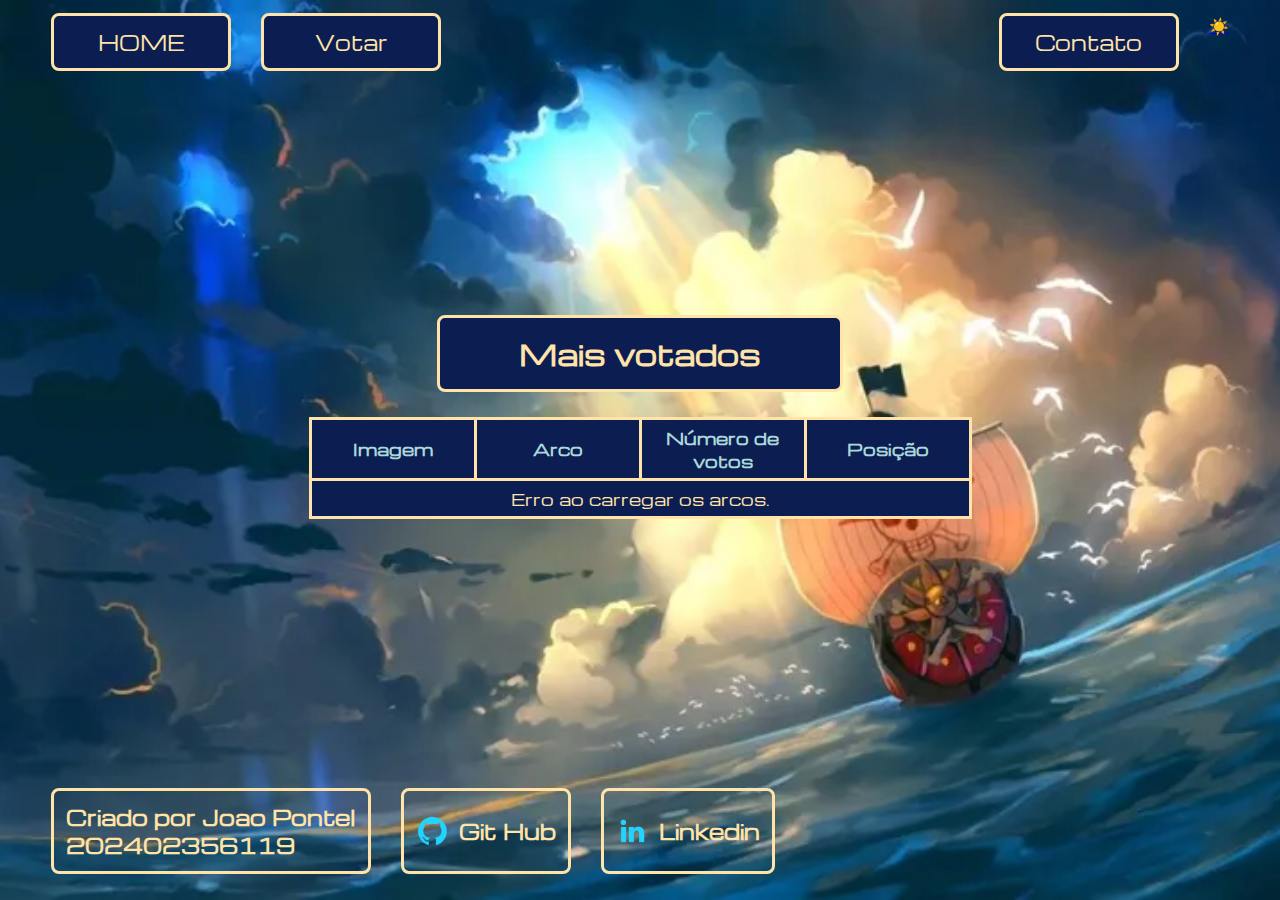
<file: index.html>
<!DOCTYPE html>
<html lang="pt-br">
<head>
    <meta charset="UTF-8">
    <meta name="viewport" content="width=device-width, initial-scale=1.0">
    <link rel="stylesheet" href="styles/style.css">    
    <title>Pagina inicial</title>
</head>
<body>

    <header id="cabecalho">
        <nav class="cabecalho__nav">
            <b class="cabecalho__links" >HOME</b>
            <a class="cabecalho__links hover" href="votar.html">Votar</a>
            <a class="cabecalho__links hover cabecalho__cadastrar" href="contato.html">Contato</a>
            <a id="alternaTema" href="#">Alternar Tema</a> 
        </nav>
    </header>

    <main class="principal">
        <section class="principal_secao">
            <div class="container__titulo">
                <h1 class="titulo">Mais votados</h1>
            </div>
            <table class="componentes">
  <thead>
    <tr>
      <th class="tabela__conteudo componentes__tabela__titulo">Imagem</th>                    
      <th class="tabela__conteudo componentes__tabela__titulo">Arco</th>
      <th class="tabela__conteudo componentes__tabela__titulo">Número de votos</th>
      <th class="tabela__conteudo componentes__tabela__titulo">Posição</th>
    </tr>
  </thead>
  <tbody id="corpo-tabela-arcos">
  </tbody>
</table>
 
               
        </section>
    </main>

    <footer>
        
        <b class="elementos__footer" href="" >Criado por Joao Pontel <br>
            202402356119
        </b>
        <a class="elementos__footer hover" href="https://github.com/jao761" >
            <img src="assets/github.png" alt="imagem-git-hub">
            Git Hub
        </a>
        <a class="elementos__footer hover" href="https://www.linkedin.com/in/jo%C3%A3o-pontel-4a7180301/" target="blank" >
            <img src="assets/linkedin.png" alt="">
            Linkedin
        </a>

    </footer>
    <script src="js/tema.js""></script>
    <script src="js/carregar_dados.js"></script>
</body>
</html>
</file>
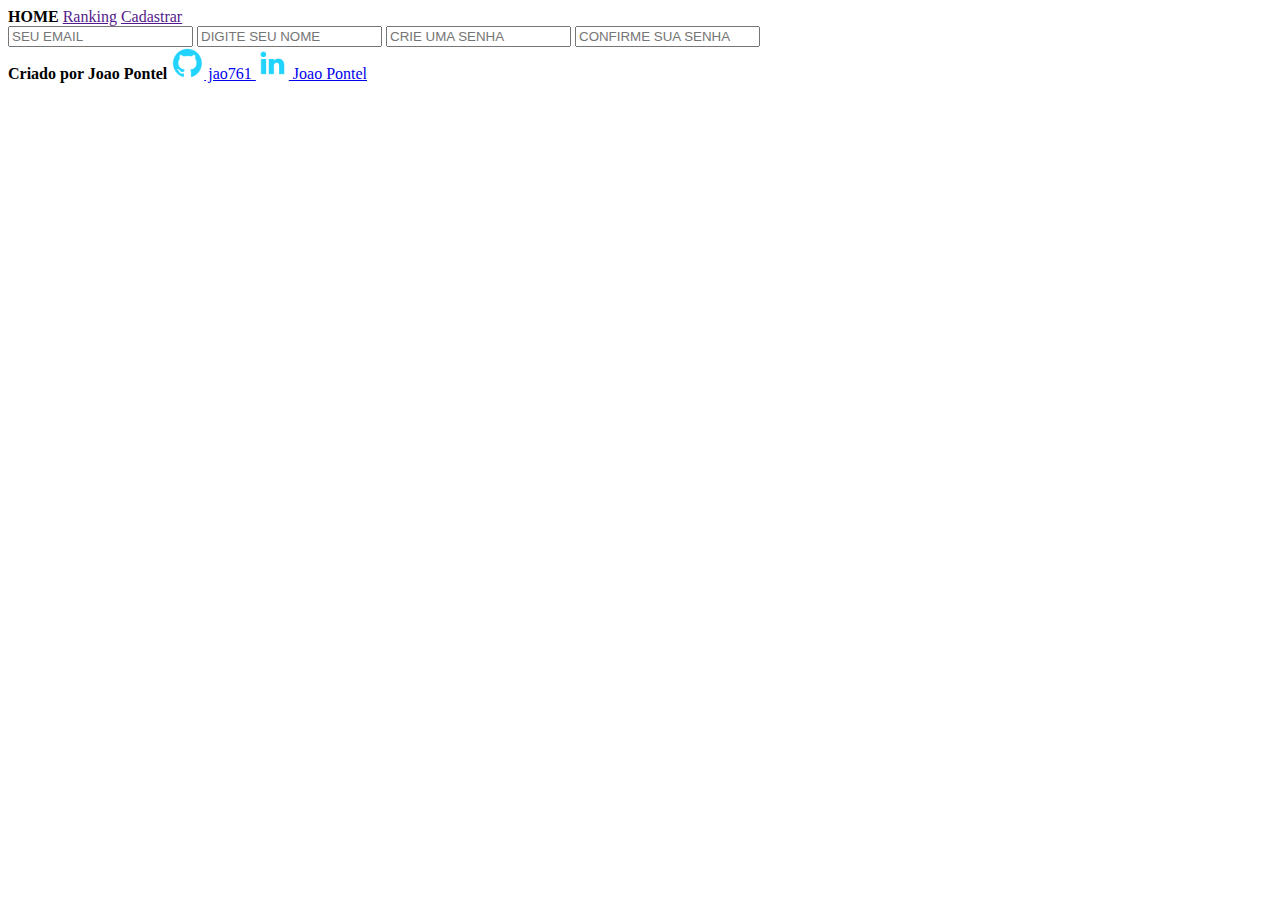
<file: cadastrar.html>
<!DOCTYPE html>
<html lang="en">
<head>
    <meta charset="UTF-8">
    <meta name="viewport" content="width=device-width, initial-scale=1.0">
    <title>Document</title>
</head>
<body>
    <header class="cabecalho">
        <nav class="cabecalho__nav">
            <b class="cabecalho__links" href="">HOME</b>
            <a class="cabecalho__links hover hover" href="">Ranking</a>
            <a class="cabecalho__links cabecalho__cadastrar hover" href="">Cadastrar</a>
        </nav>
    </header>
    <main>
        <form action="">
            <input type="email" placeholder="SEU EMAIL">
            <input type="text" placeholder="DIGITE SEU NOME">
            <input type="password" placeholder="CRIE UMA SENHA">
            <input type="password" placeholder="CONFIRME SUA SENHA"> 
        </form>
    </main>
    <footer>
        
        <b class="elementos__footer" href="" >Criado por Joao Pontel</b>
        <a class="elementos__footer hover" href="https://github.com/jao761" >
            <img src="assets/github.png" alt="imagem-git-hub">
            jao761
        </a>
        <a class="elementos__footer hover" href="https://www.linkedin.com/in/jo%C3%A3o-pontel-4a7180301/" target="blank" >
            <img src="assets/linkedin.png" alt="">
            Joao Pontel
 
        </a>

    </footer>
</body>
</html>
</file>
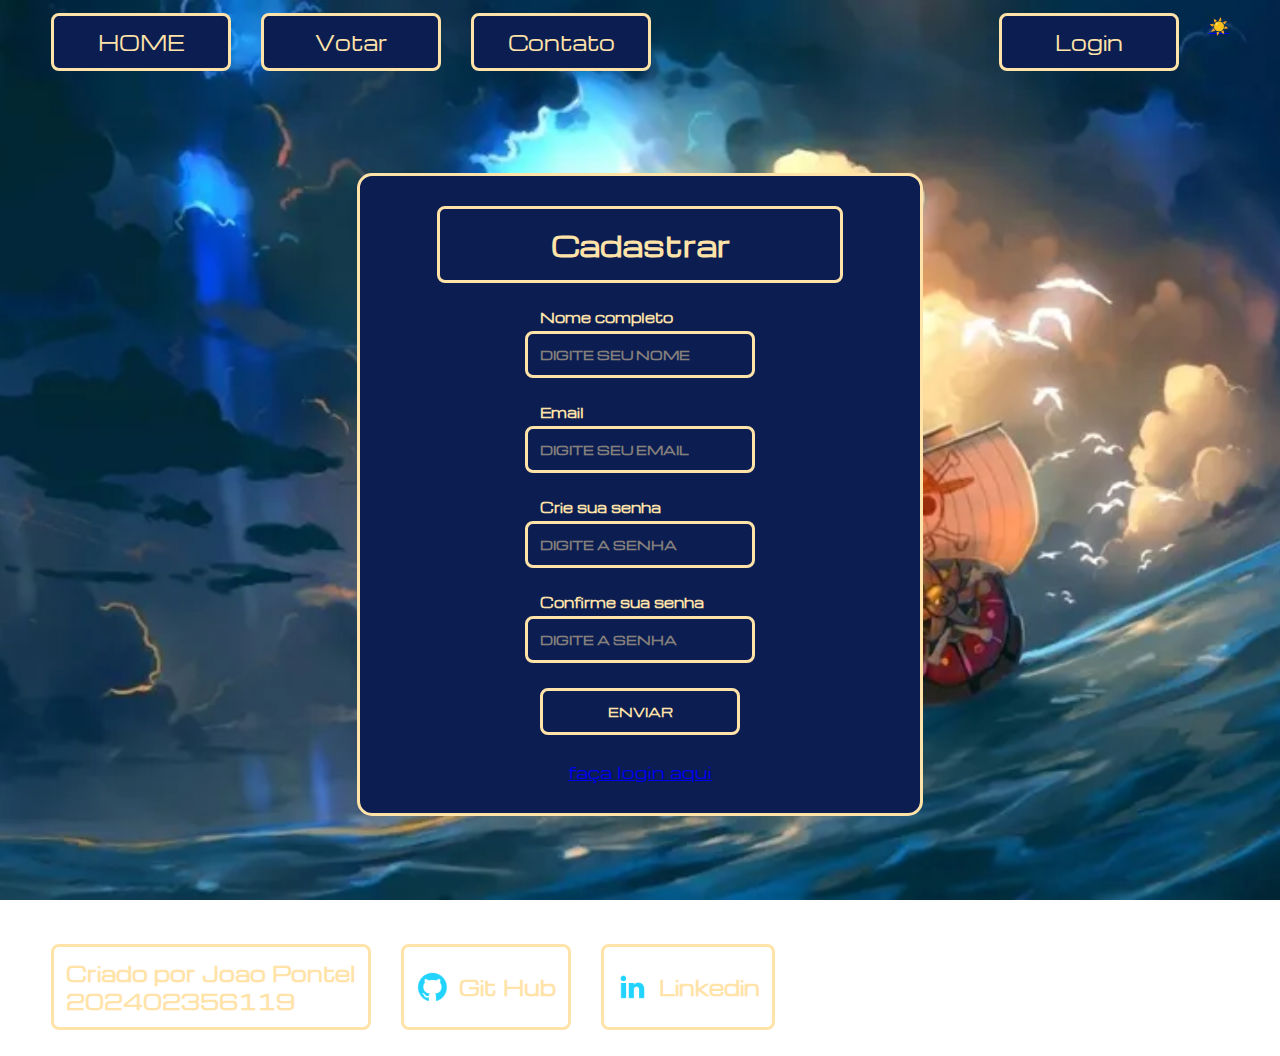
<file: cadastro.html>
<!DOCTYPE html>
<html lang="en">
<head>
    <meta charset="UTF-8">
    <meta name="viewport" content="width=device-width, initial-scale=1.0">
    <link rel="stylesheet" href="styles/style.css">
    <title>Document</title>
</head>
<body>
    <header id="cabecalho">
        <nav class="cabecalho__nav">
            <a class="cabecalho__links hover" href="index.html">HOME</a>
            <a class="cabecalho__links hover" href="votar.html">Votar</a>
            <a class="cabecalho__links hover" href="contato.html">Contato</a>
            <a class="cabecalho__links cabecalho__cadastrar hover" href="login.html">Login</a>
            <a id="alternaTema" href="#">Alternar Tema</a>
        </nav>
    </header>
    <main class="principal">
       
        <form class="principal_secao" action="">
            <h1 class="titulo">Cadastrar</h1>
            <div class="tam-div-form">
                <label for="">Nome completo</label>
                <input class="campos" type="text" placeholder="DIGITE SEU NOME">
            </div>
            <div class="tam-div-form">
                <label for="">Email</label>
                <input class="campos" type="email" placeholder="DIGITE SEU EMAIL">
            </div>
            <div class="tam-div-form">
                <label for="">Crie sua senha</label>
                <input type="password" class="campos" placeholder="DIGITE A SENHA">
            </div>
            <div class="tam-div-form">
                <label for="">Confirme sua senha</label>
                <input type="password" class="campos" placeholder="DIGITE A SENHA">
            </div>
            <button class="campos botao">ENVIAR</button>
            <a class="link_cadastrar" href="cadastro.html">faça login aqui</a>
        </form>
    </main>
    <footer>
        
        <b class="elementos__footer" href="" >Criado por Joao Pontel <br>
            202402356119
        </b>
        <a class="elementos__footer hover" href="https://github.com/jao761" >
            <img src="assets/github.png" alt="imagem-git-hub">
            Git Hub
        </a>
        <a class="elementos__footer hover" href="https://www.linkedin.com/in/jo%C3%A3o-pontel-4a7180301/" target="blank" >
            <img src="assets/linkedin.png" alt="">
            Linkedin
        </a>

    </footer>
    <script src="js/tema.js"></script>
</body>
</html>
</file>
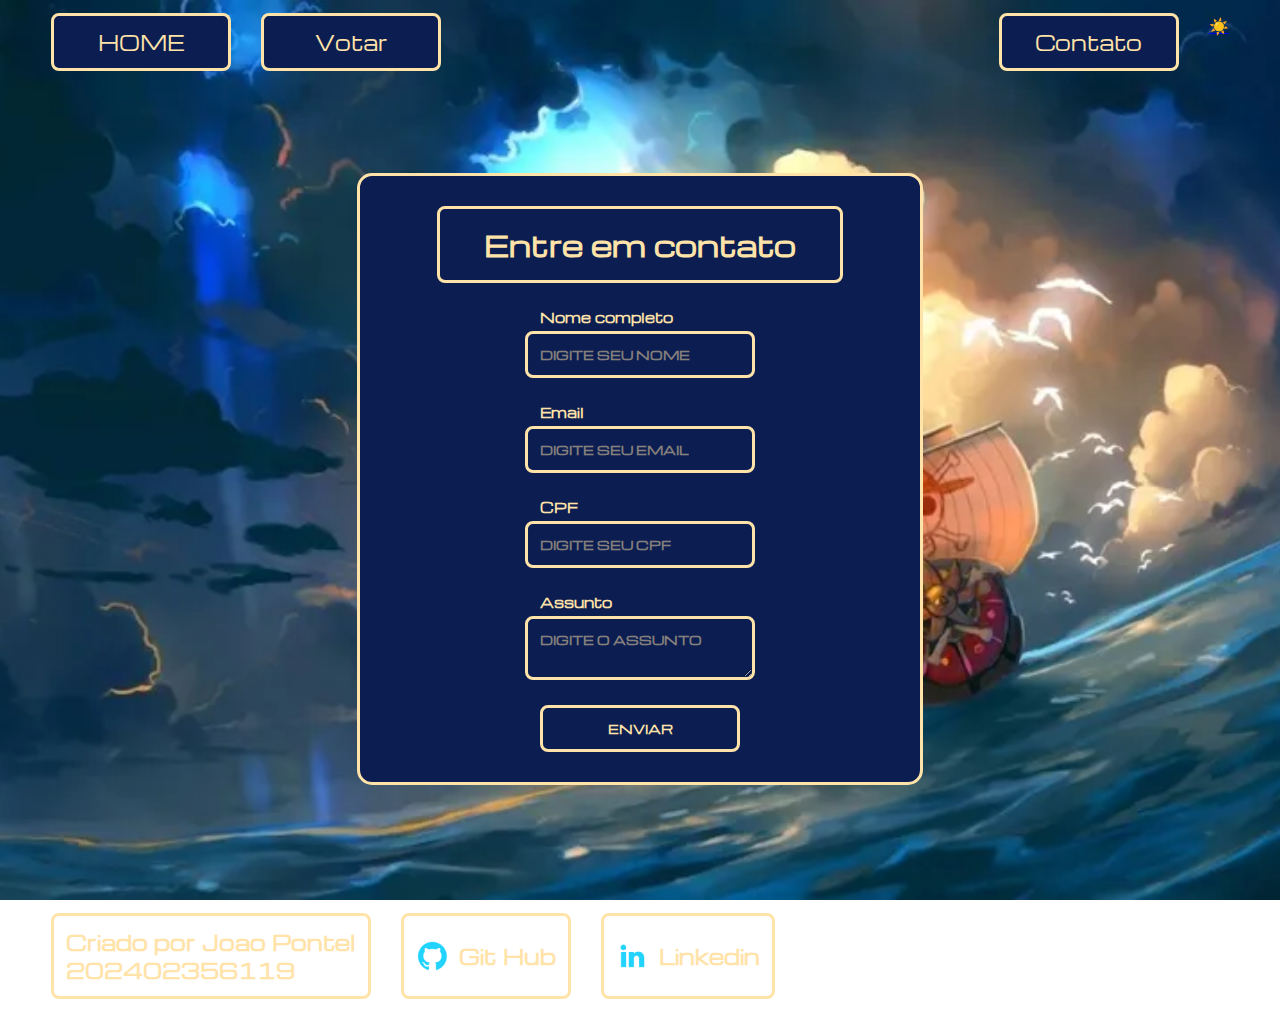
<file: contato.html>
<!DOCTYPE html>
<html lang="en">
<head>
    <meta charset="UTF-8">
    <meta name="viewport" content="width=device-width, initial-scale=1.0">
    <link rel="stylesheet" href="styles/style.css">
    <script src="js/validacao.js"></script>
    <title>Document</title>
</head>
<body>
    <header id="cabecalho">
        <nav class="cabecalho__nav">
            <a class="cabecalho__links hover" href="index.html">HOME</a>
            <a class="cabecalho__links hover" href="votar.html">Votar</a>
            <b class="cabecalho__links cabecalho__cadastrar">Contato</b>
            <a id="alternaTema" href="#">Alternar Tema</a>
        </nav>
    </header>
    <main class="principal">
       
        <form class="principal_secao" action="">
            <h1 class="titulo">Entre em contato</h1>
            <div class="tam-div-form">
                <label for="">Nome completo</label>
                <input class="campos" type="text" placeholder="DIGITE SEU NOME">
            </div>
            <div class="tam-div-form">
                <label for="">Email</label>
                <input class="campos" type="email" id="id_email" placeholder="DIGITE SEU EMAIL">
            </div>
            <div class="tam-div-form">
                <label for="">CPF</label>
                <input class="campos" type="text" id="id_cpf" placeholder="DIGITE SEU CPF">
            </div>
            <div class="tam-div-form">
                <label for="">Assunto</label>
                <textarea class="campos" placeholder="DIGITE O ASSUNTO"></textarea>
            </div>
            <button class="campos botao">ENVIAR</button>
        </form>
    </main>
    <footer>
        
        <b class="elementos__footer" href="" >Criado por Joao Pontel <br>
            202402356119
        </b>
        <a class="elementos__footer hover" href="https://github.com/jao761" >
            <img src="assets/github.png" alt="imagem-git-hub">
            Git Hub
        </a>
        <a class="elementos__footer hover" href="https://www.linkedin.com/in/jo%C3%A3o-pontel-4a7180301/" target="blank" >
            <img src="assets/linkedin.png" alt="">
            Linkedin
        </a>

    </footer>
    <script src="js/tema.js"></script>
</body>
</html>
</file>
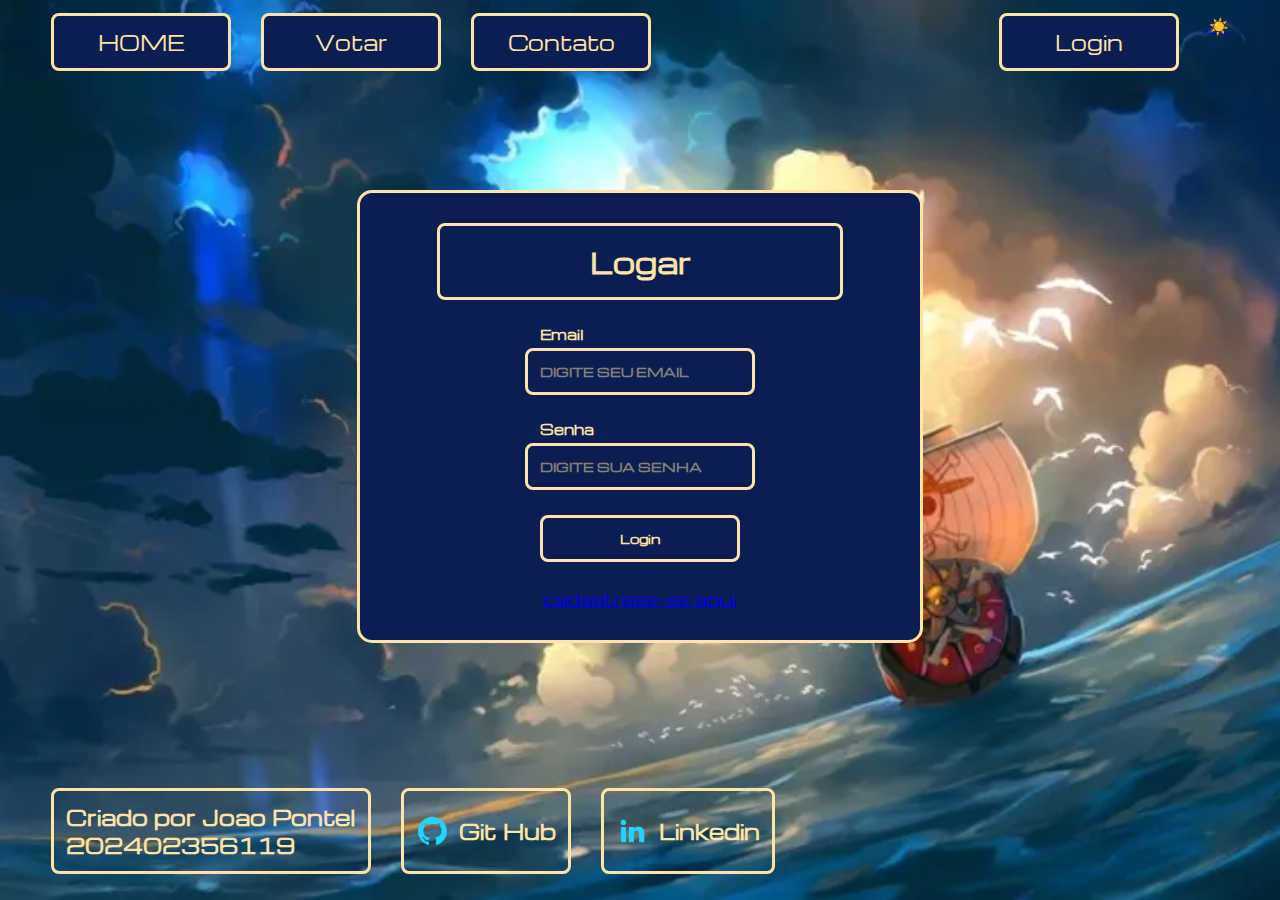
<file: login.html>
<!DOCTYPE html>
<html lang="en">
<head>
    <meta charset="UTF-8">
    <meta name="viewport" content="width=device-width, initial-scale=1.0">
    <link rel="stylesheet" href="styles/style.css">
    <title>Login</title>
</head>
<body>
    <header id="cabecalho">
        <nav class="cabecalho__nav">
            <a class="cabecalho__links hover" href="index.html">HOME</a>
            <a class="cabecalho__links hover" href="votar.html">Votar</a>
            <a class="cabecalho__links hover" href="contato.html">Contato</a>
            <b class="cabecalho__links cabecalho__cadastrar ">Login</b>
            <a id="alternaTema" href="#">Alternar Tema</a>
        </nav>
    </header>
    <main class="principal">
       
        <form class="principal_secao" action="">
            
                <h1 class="titulo">Logar</h1>
                <div class="tam-div-form">
                        <label for="">Email</label>
                        <input class="campos" type="email" placeholder="DIGITE SEU EMAIL">
                </div>
                <div class="tam-div-form">
                        <label for="">Senha</label>
                        <input class="campos" type="password" placeholder="DIGITE SUA SENHA">
                </div>
                <button class="campos botao">Login</button>
                <a class="link_cadastrar" href="cadastro.html">cadastrese-se aqui</a>
            
        </form>
    </main>
    <footer>
        
        <b class="elementos__footer" href="" >Criado por Joao Pontel <br>
            202402356119
        </b>
        <a class="elementos__footer hover" href="https://github.com/jao761" >
            <img src="assets/github.png" alt="imagem-git-hub">
            Git Hub
        </a>
        <a class="elementos__footer hover" href="https://www.linkedin.com/in/jo%C3%A3o-pontel-4a7180301/" target="blank" >
            <img src="assets/linkedin.png" alt="">
            Linkedin
        </a>

    </footer>
    <script src="js/tema.js"></script>
</body>
</html>
</file>
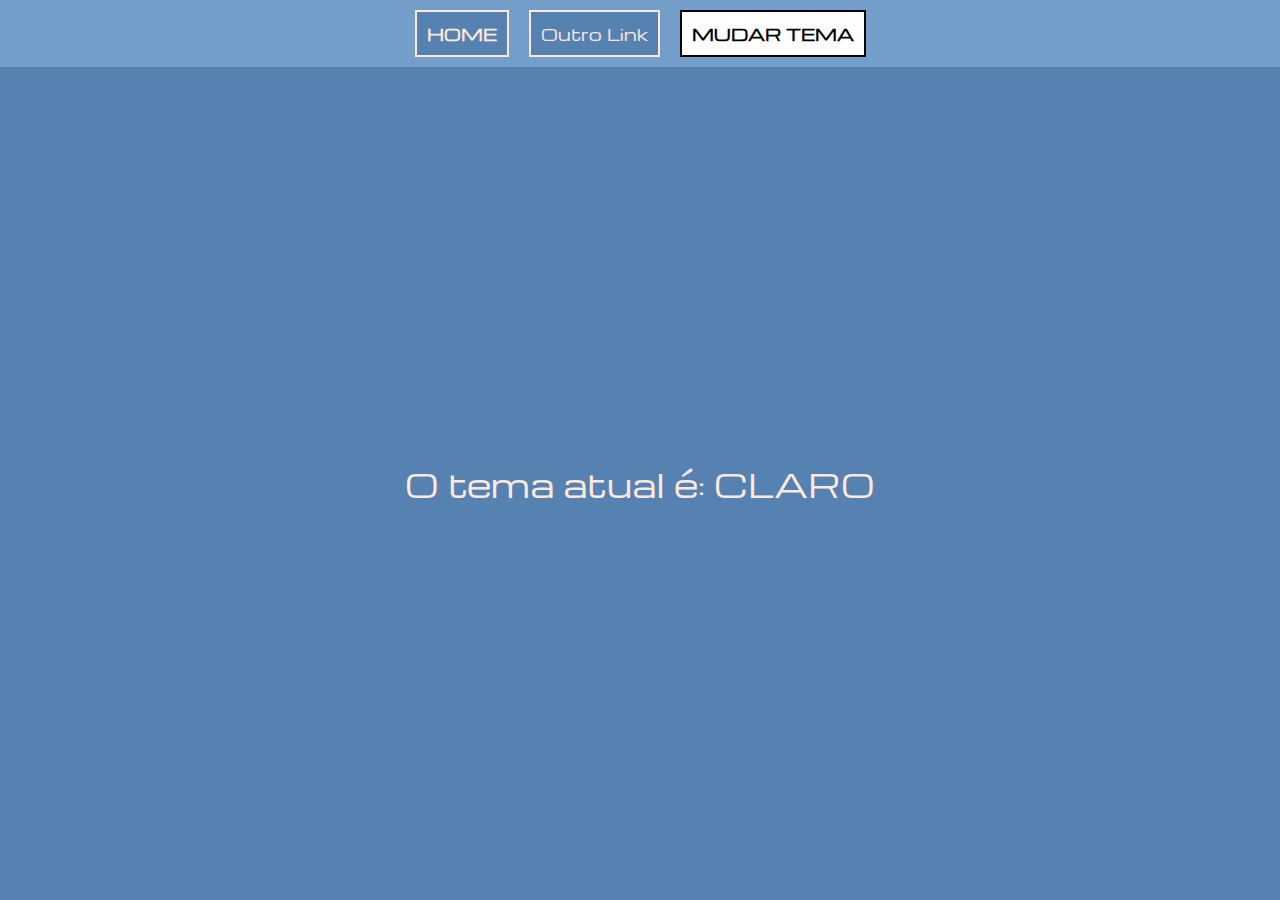
<file: teste_tema.html>
<!DOCTYPE html>
<html lang="pt-br">
<head>
    <meta charset="UTF-8">
    <meta name="viewport" content="width=device-width, initial-scale=1.0">
    <title>Teste de Tema</title>
    
    <style>
        @import url('https://fonts.googleapis.com/css2?family=Michroma&display=swap');

        /* Variáveis Padrão */
        :root {
            --cor-primaria: #5682B1;
            --cor-secundaria: #739EC9;
            --cor-terciaria: #FFE8DB;
            --cor-hover: #000000;
            --fonte-padrao: "Michroma", sans-serif;
        }

        /* Variáveis do Tema Escuro */
        body.tema-escuro {
            --cor-primaria: #121212;
            --cor-secundaria: #1E1E1E;
            --cor-terciaria: #E0E0E0;
            --cor-hover: #5682B1;
        }

        /* Reset */
        * { margin: 0; padding: 0; box-sizing: border-box; }

        body {
            background-color: var(--cor-primaria);
            color: var(--cor-terciaria);
            font-family: var(--fonte-padrao);
            min-height: 100vh;
            display: flex;
            flex-direction: column;
            transition: background-color 0.5s, color 0.5s; /* Transição lenta para você ver mudando */
        }

        #cabecalho {
            padding: 10px;
            background-color: var(--cor-secundaria);
            text-align: center;
        }

        nav {
            display: flex;
            justify-content: center;
            gap: 20px;
            align-items: center;
        }

        a, b {
            padding: 10px;
            border: 2px solid var(--cor-terciaria);
            text-decoration: none;
            color: var(--cor-terciaria);
            background: var(--cor-primaria);
            cursor: pointer;
        }

        main {
            flex-grow: 1;
            display: flex;
            justify-content: center;
            align-items: center;
            font-size: 2rem;
        }

        /* Estilo especial para o botão de tema */
        #alternaTema {
            background-color: #fff;
            color: #000;
            font-weight: bold;
            border-color: #000;
        }
    </style>
</head>
<body>

    <header id="cabecalho">
        <nav>
            <b>HOME</b>
            <a href="#">Outro Link</a>
            <a id="alternaTema" href="#">MUDAR TEMA</a>
        </nav>
    </header>

    <main>
        <p>O tema atual é: <span id="texto-estado">CLARO</span></p>
    </main>

    <script>
        console.log("O Script iniciou!"); // Abra o console (F12) para ver isso

        const body = document.body;
        const btn = document.getElementById('alternaTema');
        const textoEstado = document.getElementById('texto-estado');

        // Função que troca as cores
        function alternar() {
            console.log("Clicou no botão!");
            
            // Troca a classe
            body.classList.toggle('tema-escuro');

            // Atualiza textos
            if (body.classList.contains('tema-escuro')) {
                btn.textContent = "VOLTAR P/ CLARO";
                textoEstado.textContent = "ESCURO";
                localStorage.setItem('preferenciaTema', 'dark');
            } else {
                btn.textContent = "MUDAR P/ ESCURO";
                textoEstado.textContent = "CLARO";
                localStorage.setItem('preferenciaTema', 'light');
            }
        }

        // Recupera memória
        const memoria = localStorage.getItem('preferenciaTema');
        if (memoria === 'dark') {
            body.classList.add('tema-escuro');
            btn.textContent = "VOLTAR P/ CLARO";
            textoEstado.textContent = "ESCURO";
        }

        // Ouve o clique
        btn.addEventListener('click', function(event) {
            event.preventDefault(); // IMPEDE QUE O LINK "PULE" OU MOSTRE O IP
            alternar();
        });
    </script>
</body>
</html>
</file>
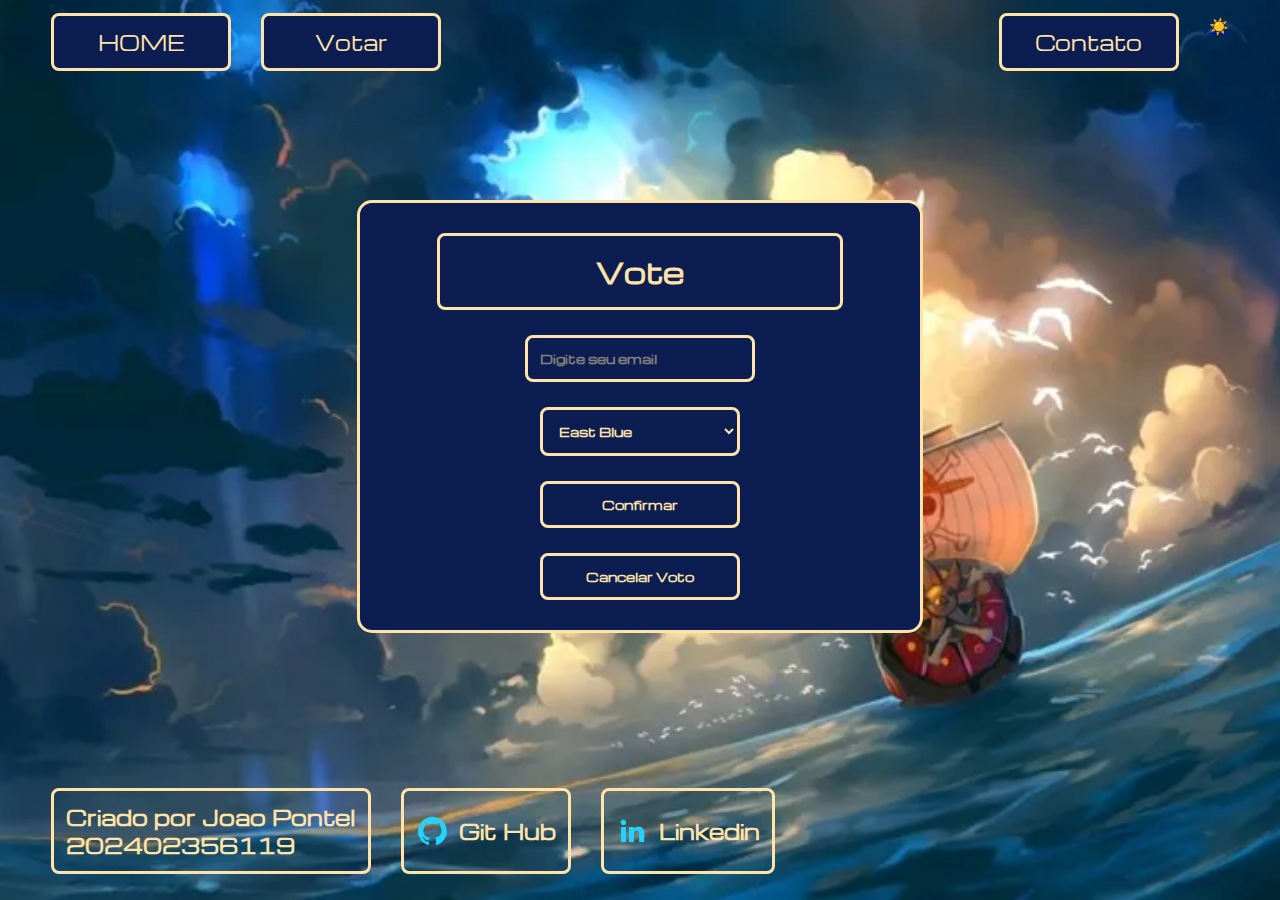
<file: votar.html>
<!DOCTYPE html>
<html lang="en">
<head>
    <meta charset="UTF-8">
    <meta name="viewport" content="width=device-width, initial-scale=1.0">
    <link rel="stylesheet" href="styles/style.css">
    <title>Votar</title>
</head>
<body>

     <header id="cabecalho">
        <nav class="cabecalho__nav">
            <a class="cabecalho__links hover" href="index.html">HOME</a>
            <b class="cabecalho__links">Votar</b>
            <a class="cabecalho__links  hover cabecalho__cadastrar" href="contato.html">Contato</a>
            <a id="alternaTema" href="#">Alternar Tema</a>
        </nav>
    </header>
    
    <main class="principal">
       
        <form  class="principal_secao" id="formulario__post">
            <h1 class="titulo">Vote</h1>
            
            <input type="email" id="email" class="campos" placeholder="Digite seu email" required>

            <select class="campos" id="nomes">
                <option value="East Blue" data-alvo="img__eastblue">East Blue</option>
                <option value="Alabasta" data-alvo="img__alabasta">Alabasta</option>
                <option value="Skypiea" data-alvo="img__skypiea">Skypiea</option>
                <option value="Water 7" data-alvo="img__water7">Water 7</option>
                <option value="Thriller Bark" data-alvo="img__thriller">Thriller Bark</option>
                <option value="Marineford" data-alvo="img__marineford">Marineford</option>
                <option value="Ilha dos Homens-Peixe" data-alvo="img__homenspeixe">Ilha dos Homens-Peixe</option>
                <option value="Aliança Pirata" data-alvo="img__alianca">Aliança Pirata</option>
                <option value="Whole Cake" data-alvo="img__wholecake">Whole Cake</option>
                <option value="País de Wano" data-alvo="img__wano">País de Wano</option>
                <option value="Saga Final" data-alvo="img__final">Saga Final</option>
            </select>

                <img class="imagens__tabela" id="img__eastblue" src="assets/img__eastblue.png" style="display:none">
                <img class="imagens__tabela" id="img__alabasta" src="assets/img__alabasta.png" style="display:none">
                <img class="imagens__tabela" id="img__skypiea" src="assets/img__skypea.png" style="display:none">
                <img class="imagens__tabela" id="img__water7" src="assets/img__water7.png" style="display:none">
                <img class="imagens__tabela" id="img__thriller" src="assets/img__thriller.png" style="display:none">
                <img class="imagens__tabela" id="img__marineford" src="assets/img__marineford.png" style="display:none">
                <img class="imagens__tabela" id="img__homenspeixe" src="assets/img__ilha.png" style="display:none">
                <img class="imagens__tabela" id="img__alianca" src="assets/img__alianca.png" style="display:none">
                <img class="imagens__tabela" id="img__wholecake" src="assets/img__whole.png" style="display:none">
                <img class="imagens__tabela" id="img__wano" src="assets/img__wano.png" style="display:none">
                <img class="imagens__tabela" id="img__final" src="assets/img__final.png " style="display:none">

            <button type="submit" class="campos botao">Confirmar</button>
            <button id="cancelarVoto" type="button" class="campos botao">Cancelar Voto</button>

        </form>

    </main>

    <footer>
        
        <b class="elementos__footer" href="" >Criado por Joao Pontel <br>
            202402356119
        </b>
        <a class="elementos__footer hover" href="https://github.com/jao761" >
            <img src="assets/github.png" alt="imagem-git-hub">
            Git Hub
        </a>
        <a class="elementos__footer hover" href="https://www.linkedin.com/in/jo%C3%A3o-pontel-4a7180301/" target="blank" >
            <img src="assets/linkedin.png" alt="">
            Linkedin
        </a>

    </footer>
    <script src="js/tema.js"></script>
    <script src="js/exibirImagemVoto.js"></script>
    <script src="js/votar.js"></script>
    <script src="js/validarEmail.js"></script>

</body>
</html>
</file>
<file: styles/style.css>
@import url('https://fonts.googleapis.com/css2?family=Michroma&display=swap');
:root {
  --cor-primaria: #0B1D51;
  --cor-secundaria: #FFE3A9;
  --cor-terciaria: #AAD7D9;
  --cor-hover: #725CAD;
  --fonte-padrao: "Michroma", sans-serif;;

}

* {
    margin: 0;
    padding: 0;
}

body {
    font-family: var(--fonte-padrao);
    box-sizing: border-box;
    background: url('../img/vario1.jpg') no-repeat center center fixed;
    background-size: cover;
    color: var(--cor-primaria);
    min-height: 100vh;
    display: flex;
    flex-direction: column;
}

#cabecalho {
    padding: 1% 4% 0% 4%;
}

.cabecalho__nav {
    width: 100%;
    display: flex;
    gap: 30px;
    
}

.cabecalho__links { 
    text-align: center;
    width: 150px;   
    padding: 12px;
    border-radius: 8px;
    font-family: var(--fonte-padrao);
    font-weight: 400;
    font-size: 20px;
    text-decoration: none;
    background-color: var(--cor-primaria);
    color: var(--cor-secundaria);
    border: 3px var(--cor-secundaria) solid;
}

.cabecalho__links:hover {
    background-color: var(--cor-hover);
}

.cabecalho__cadastrar {
    margin-left: auto;
}

.principal {
    flex-grow: 1;
    padding: 8% 15%;
    display: flex;
    align-items: center;
    justify-content: center;
    

}

.principal_secao {
    width:500px;
    display: flex;
    flex-direction: column;
    gap: 25px;
    text-align: center;
    justify-content: space-between;
    align-items: center;
    border-radius: 15px;
    padding: 30px;
}

.principal_secao_conteiner {
   display: flex;
   align-items: center;
   flex-direction: column;
   text-align: center;
   gap: 32px;
}

.container__titulo {
    display: flex;
    justify-content: center;
}

.titulo {
    padding: 16px 0;
    width: 400px;
    border-radius: 8px;
    font-size: 28px;
    font-weight: 600;
    background-color: var(--cor-primaria);
    font-family: var(--fonte-padrao);
    color: var(--cor-secundaria);
    border: 3px var(--cor-secundaria) solid;

}

.componentes {

    width: 600px;            /* largura fixa */
    border-collapse: collapse;
    table-layout: fixed;
}
.componentes__tabela__titulo {
    color: var(--cor-terciaria);
}

tr, th, td {
    fohnt-size: 20px;
    font-weight: 600px;
    padding: 6px;
    width: 150px;
    color: var(--cor-secundaria);
    background-color: var(--cor-primaria);
    border: 3px var(--cor-secundaria) solid;

}

.imagens__tabela {
    width: 150px;
    height: 100px;
}

.tam-div-form {
    width: 200px;   
    display: flex;
    flex-direction: column;
    justify-content: center;
    align-items: center;
    gap: 5px;
    
}

form {
    display: flex;
    background-color: var(--cor-primaria);
    border: 3px var(--cor-secundaria) solid;
}

label {
    align-self: flex-start; 
    font-size: 13px;
    font-family: var(--fonte-padrao);
    font-weight: 600;
    color: var(--cor-secundaria);
}

.campos {
    font-size: 12px;
    font-family: var(--fonte-padrao);
    font-weight: 600;
    background-color: var(--cor-primaria);
    border: 3px var(--cor-secundaria) solid;
    color: var(--cor-secundaria);
    padding: 12px; 
    width: 200px;
    border-radius: 8px;


}

.campos::placeholder {
    color: var(--cor-secundaria);
    opacity: 0.5;
}

.botao:hover {
    background-color: var(--cor-hover);
    cursor: pointer;
    
}

footer {

    display: flex;
    gap: 30px;
    padding: 2% 4%;
}

.elementos__footer {
    display: flex;
    justify-content: center;
    align-items: center;
    gap: 10px;
    padding: 12px;
    border-radius: 8px;
    font-family: var(--fonte-padrao);
    font-weight: 600;
    font-size: 20px;
    text-decoration: none;
    color: var(--cor-secundaria);
    border: 3px var(--cor-secundaria) solid;
}

.hover:hover {
    border: 3px var(--cor-hover) solid;
    cursor: pointer;
}
</file>
